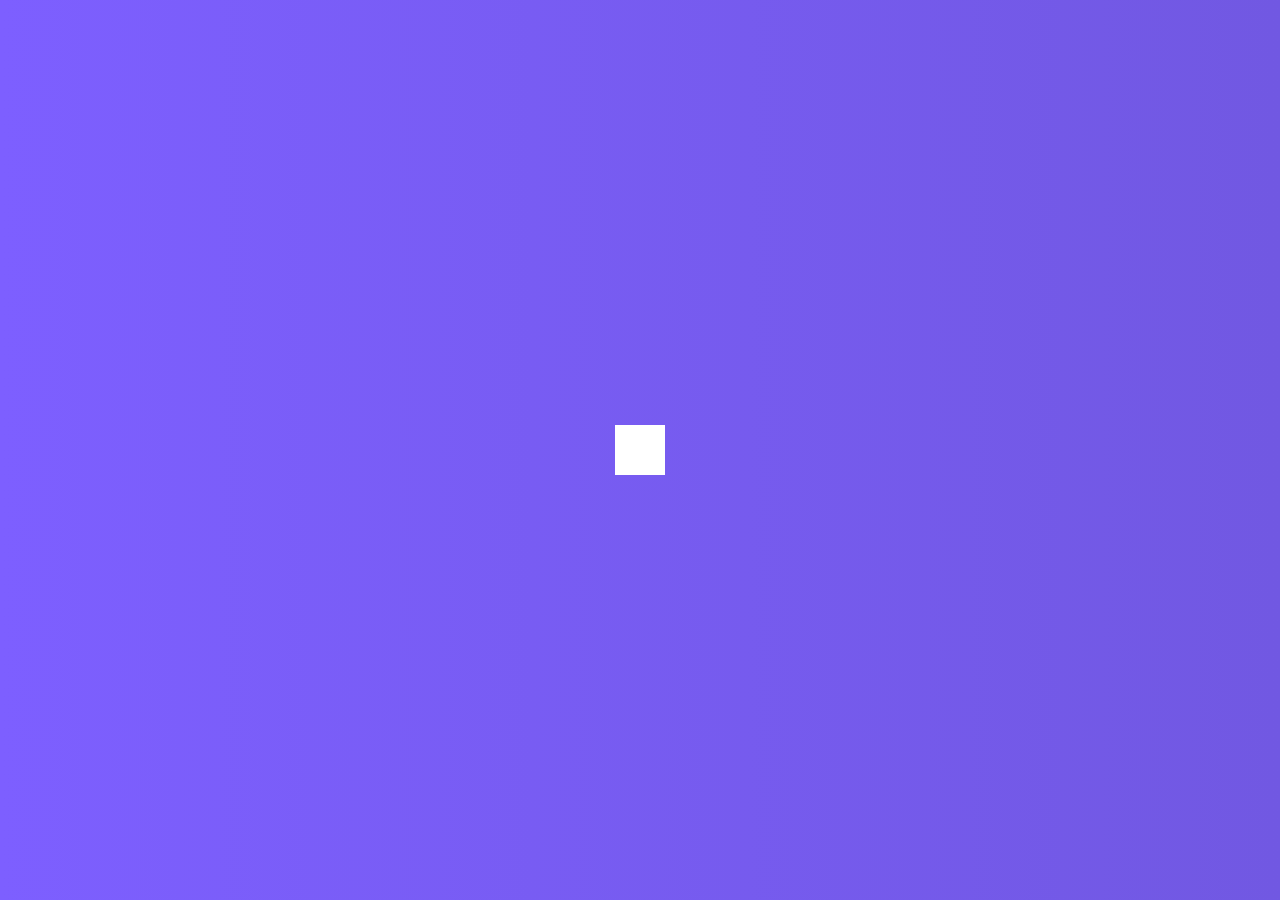
<file: hidden_search_widget/index.html>
<!DOCTYPE html>
<html lang="en">
<head>
  <meta charset="UTF-8">
  <meta http-equiv="X-UA-Compatible" content="IE=edge">
  <meta name="viewport" content="width=device-width, initial-scale=1.0">
  <link rel="stylesheet" href="https://cdnjs.cloudflare.com/ajax/libs/font-awesome/5.15.3/css/all.min.css" integrity="sha512-iBBXm8fW90+nuLcSKlbmrPcLa0OT92xO1BIsZ+ywDWZCvqsWgccV3gFoRBv0z+8dLJgyAHIhR35VZc2oM/gI1w==" crossorigin="anonymous" />
  <link rel="stylesheet" href="style.css">
  <title>Hidden Search</title>
</head>
<body>
  <div class="search">
    <input type="text" placeholder="search..." class="input">
    <button class="btn"><i class="fas fa-search"></i></button>
  </div>
  <script src="script.js"></script>
</body>
</html>
</file>
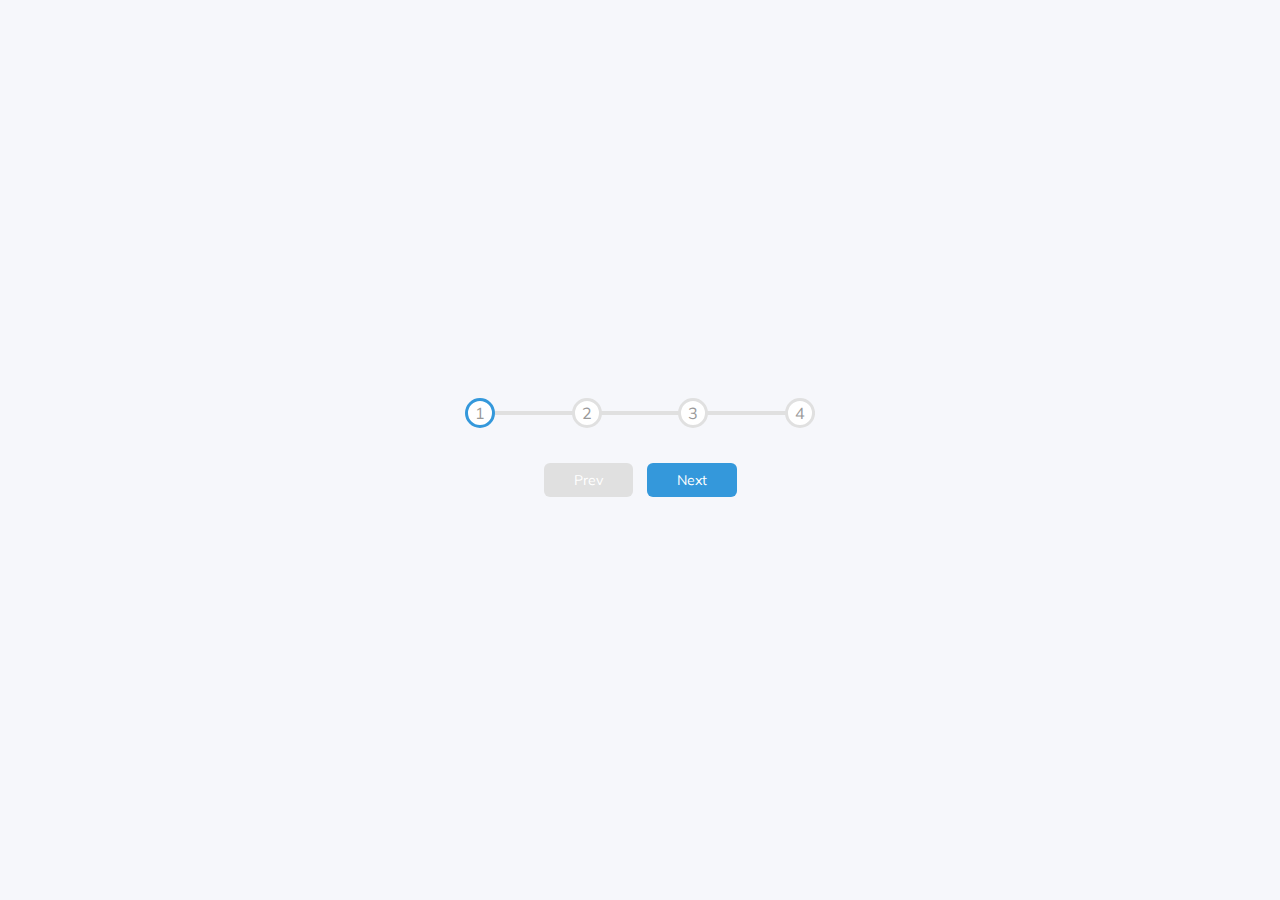
<file: progress_steps/index.html>
<!DOCTYPE html>
<html lang="en">
  <head>
    <meta charset="UTF-8" />
    <meta http-equiv="X-UA-Compatible" content="IE=edge" />
    <meta name="viewport" content="width=device-width, initial-scale=1.0" />
    <link rel="stylesheet" href="style.css" />
    <title>Progress Steps</title>
  </head>
  <body>
    <div class="container">
      <div class="progress-container">
        <div class="progress" id="progress"></div>
        <div class="circle active">1</div>
        <div class="circle">2</div>
        <div class="circle">3</div>
        <div class="circle">4</div>
      </div>

      <button class="btn" id="prev" disabled>Prev</button>
      <button class="btn" id="next">Next</button>
    </div>
    <script src="script.js"></script>
  </body>
</html>
</file>
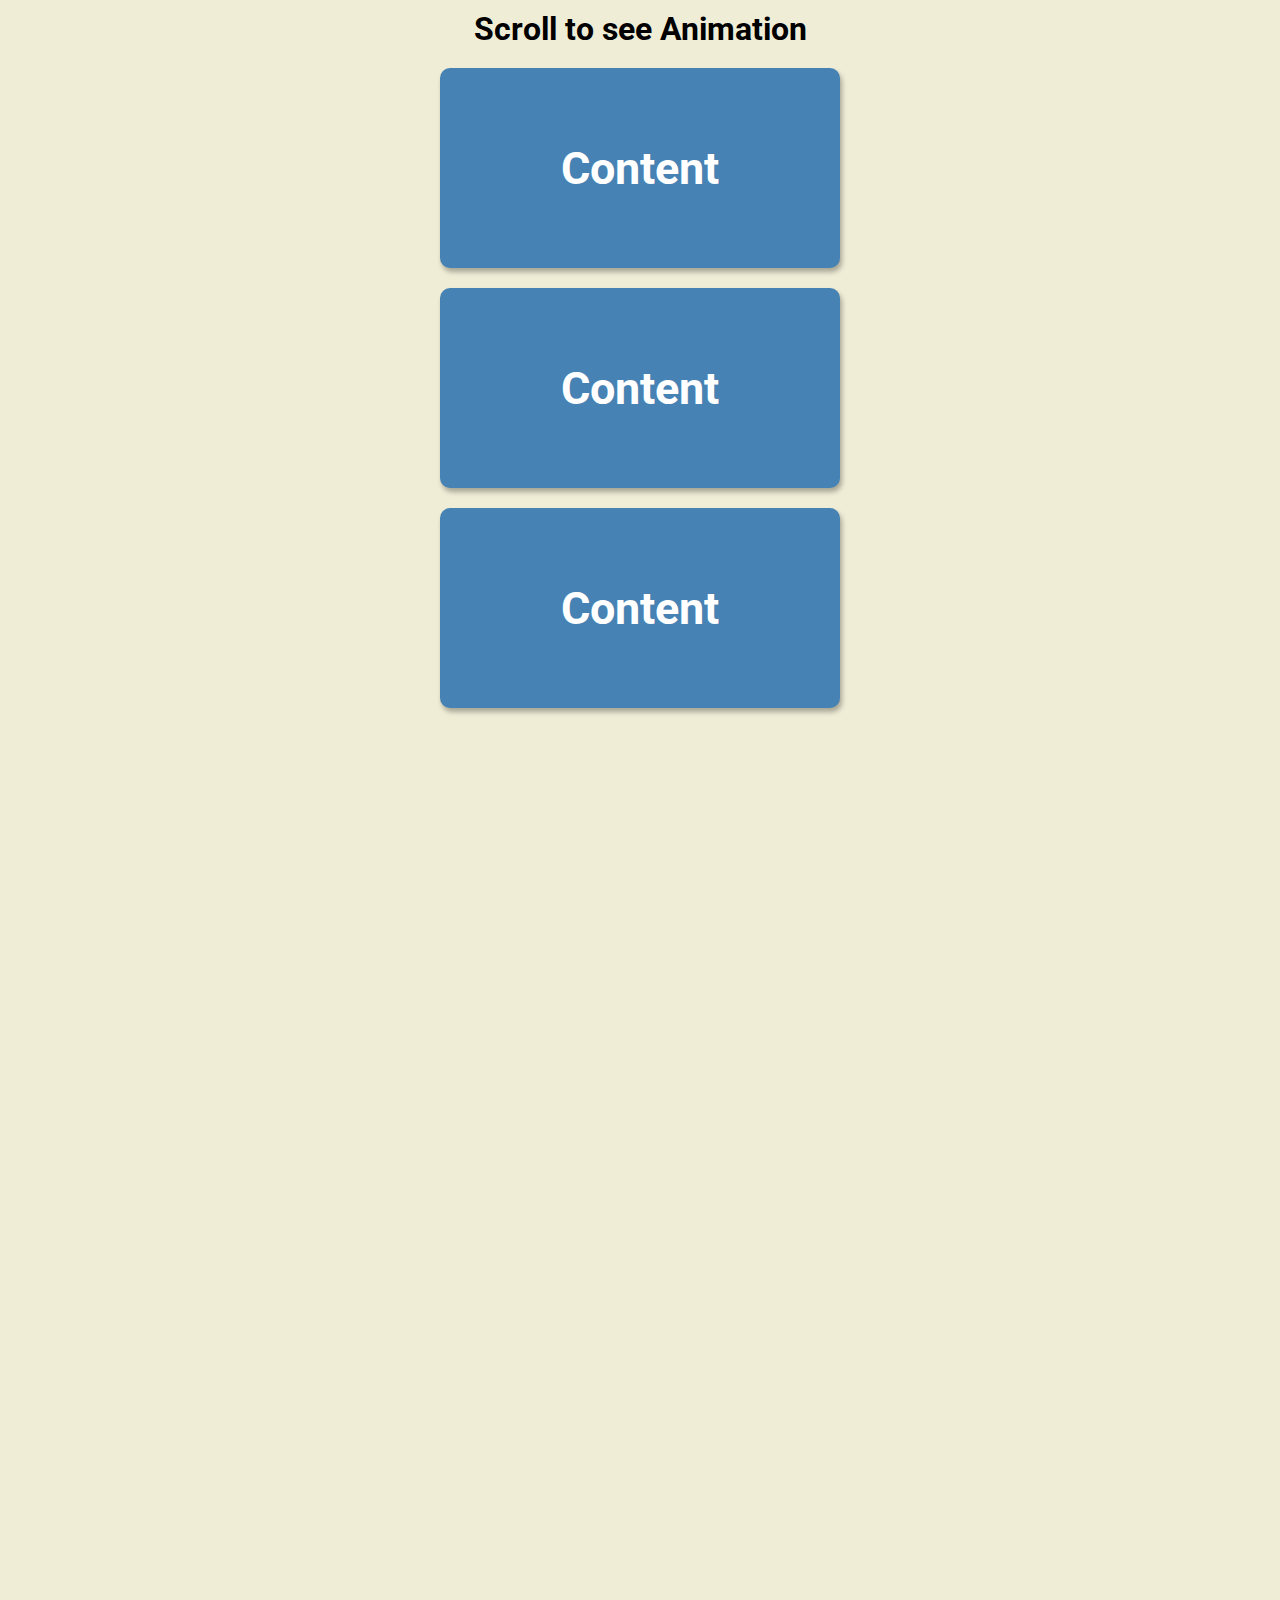
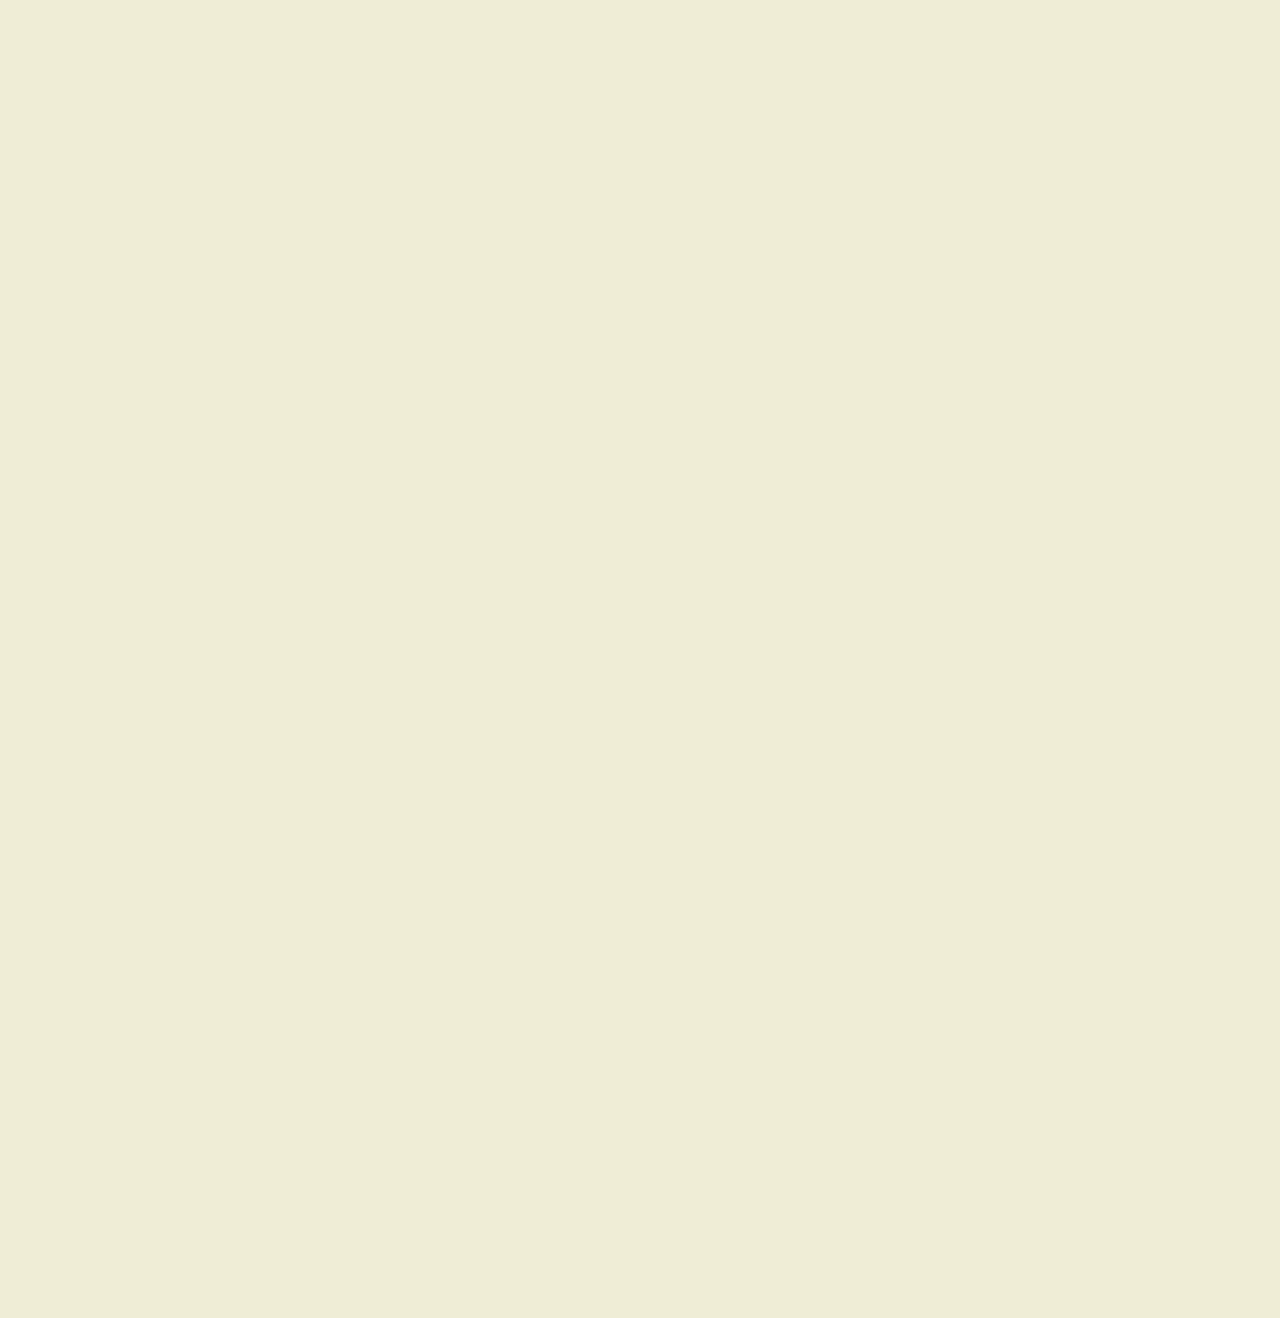
<file: scroll_animation/index.html>
<!DOCTYPE html>
<html lang="en">
<head>
  <meta charset="UTF-8">
  <meta http-equiv="X-UA-Compatible" content="IE=edge">
  <meta name="viewport" content="width=device-width, initial-scale=1.0">
  <link rel="stylesheet" href="style.css">
  <title>Scroll Animation</title>
</head>
<body>
  <h1>Scroll to see Animation</h1>
  <div class="box"><h2>Content</h2></div>
  <div class="box"><h2>Content</h2></div>
  <div class="box"><h2>Content</h2></div>
  <div class="box"><h2>Content</h2></div>
  <div class="box"><h2>Content</h2></div>
  <div class="box"><h2>Content</h2></div>
  <div class="box"><h2>Content</h2></div>
  <div class="box"><h2>Content</h2></div>
  <div class="box"><h2>Content</h2></div>
  <div class="box"><h2>Content</h2></div>
  <div class="box"><h2>Content</h2></div>
  <div class="box"><h2>Content</h2></div>
  <div class="box"><h2>Content</h2></div>
  <script src="script.js"></script>
</body>
</html>
</file>
<file: hidden_search_widget/style.css>
@import url('https://fonts.googleapis.com/css2?family=Roboto:wght@400;700&display=swap');

* {
  box-sizing: border-box;
}

body {
  font-family: 'Roboto', sans-serif;
  background-image: linear-gradient(90deg, #7d5fff, #7158e2);
  display: flex;
  align-items: center;
  justify-content: center;
  height: 100vh;
  overflow: hidden;
  margin: 0;
}

.search {
  position: relative;
  height: 50px;
}

.search .input {
  background-color: #fff;
  border: 0;
  font-size: 18px;
  padding: 15px;
  height: 50px;
  width: 50px;
  transition: width 0.3s ease;
}

.btn {
  background-color: #fff;
  border: 0;
  cursor: pointer;
  font-size: 24px;
  position: absolute;
  top: 0;
  left: 0;
  height: 50px;
  width: 50px;
  transition: transform 0.3s ease;
}

.btn:focus,
.input:focus {
  outline: none;
}

.search.active .input {
  width: 200px;
}

.search.active .btn {
  transform: translateX(198px);
}
</file>
<file: progress_steps/style.css>
@import url('https://fonts.googleapis.com/css2?family=Muli&display=swap');

* {
  box-sizing: border-box;
}

:root {
  --line-border-fill: #3498db;
  --line-border-empty: #e0e0e0;
}

body {
  background-color: #f6f7fb;
  font-family: 'Muli', sans-serif;
  margin: 0;
  display: flex;
  align-items: center;
  justify-content: center;
  height: 100vh;
  overflow: hidden;
}

.container {
  text-align: center;
}

.progress-container {
  display: flex;
  justify-content: space-between;
  position: relative;
  margin-bottom: 30px;
  max-width: 100%;
  width: 350px;
}

.progress-container::before {
  content: '';
  background-color: var(--line-border-empty);
  position: absolute;
  top: 50%;
  left: 0;
  transform: translateY(-50%);
  height: 4px;
  width: 100%;
  z-index: -1;
}
.progress {
  background-color: var(--line-border-fill);
  position: absolute;
  top: 50%;
  left: 0;
  transform: translateY(-50%);
  height: 4px;
  width: 0%;
  z-index: -1;
  transition: 0.4s ease;
}

.circle {
  background-color: #fff;
  color: #999;
  border-radius: 50%;
  height: 30px;
  width: 30px;
  display: flex;
  align-items: center;
  justify-content: center;
  border: 3px solid var(--line-border-empty);
  transition: 0.4s ease;
}

.circle.active {
  border-color: var(--line-border-fill);
}

.btn {
  background-color: var(--line-border-fill);
  color: #fff;
  border: 0;
  border-radius: 6px;
  cursor: pointer;
  font-family: inherit;
  padding: 8px 30px;
  margin: 5px;
  font-size: 14px;
}

.btn:active {
  transform: scale(0.95);
}

.btn:focus {
  outline: 0;
}

.btn:disabled {
  background-color: var(--line-border-empty);
  cursor: not-allowed;
}
</file>
<file: scroll_animation/style.css>
@import url('https://fonts.googleapis.com/css2?family=Roboto:wght@400;700&display=swap');

* {
  box-sizing: border-box;
}

body {
  background-color: #efedd6;
  font-family: 'Roboto', sans-serif;
  margin: 0;
  display: flex;
  flex-direction: column;
  align-items: center;
  justify-content: center;
  overflow-x: hidden;
}

h1 {
  margin: 10px;
}

.box {
  background-color: steelblue;
  color: #fff;
  display: flex;
  align-items: center;
  justify-content: center;
  width: 400px;
  height: 200px;
  margin: 10px;
  border-radius: 10px;
  box-shadow: 2px 4px 5px rgba(0, 0, 0, 0.3);
  transform: translateX(400%);
  transition: transform 0.4s ease;
}

.box:nth-of-type(even) {
  transform: translateX(-400%);
}

.box.show {
  transform: translateX(0);
}

.box h2 {
  font-size: 45px;
}
</file>
